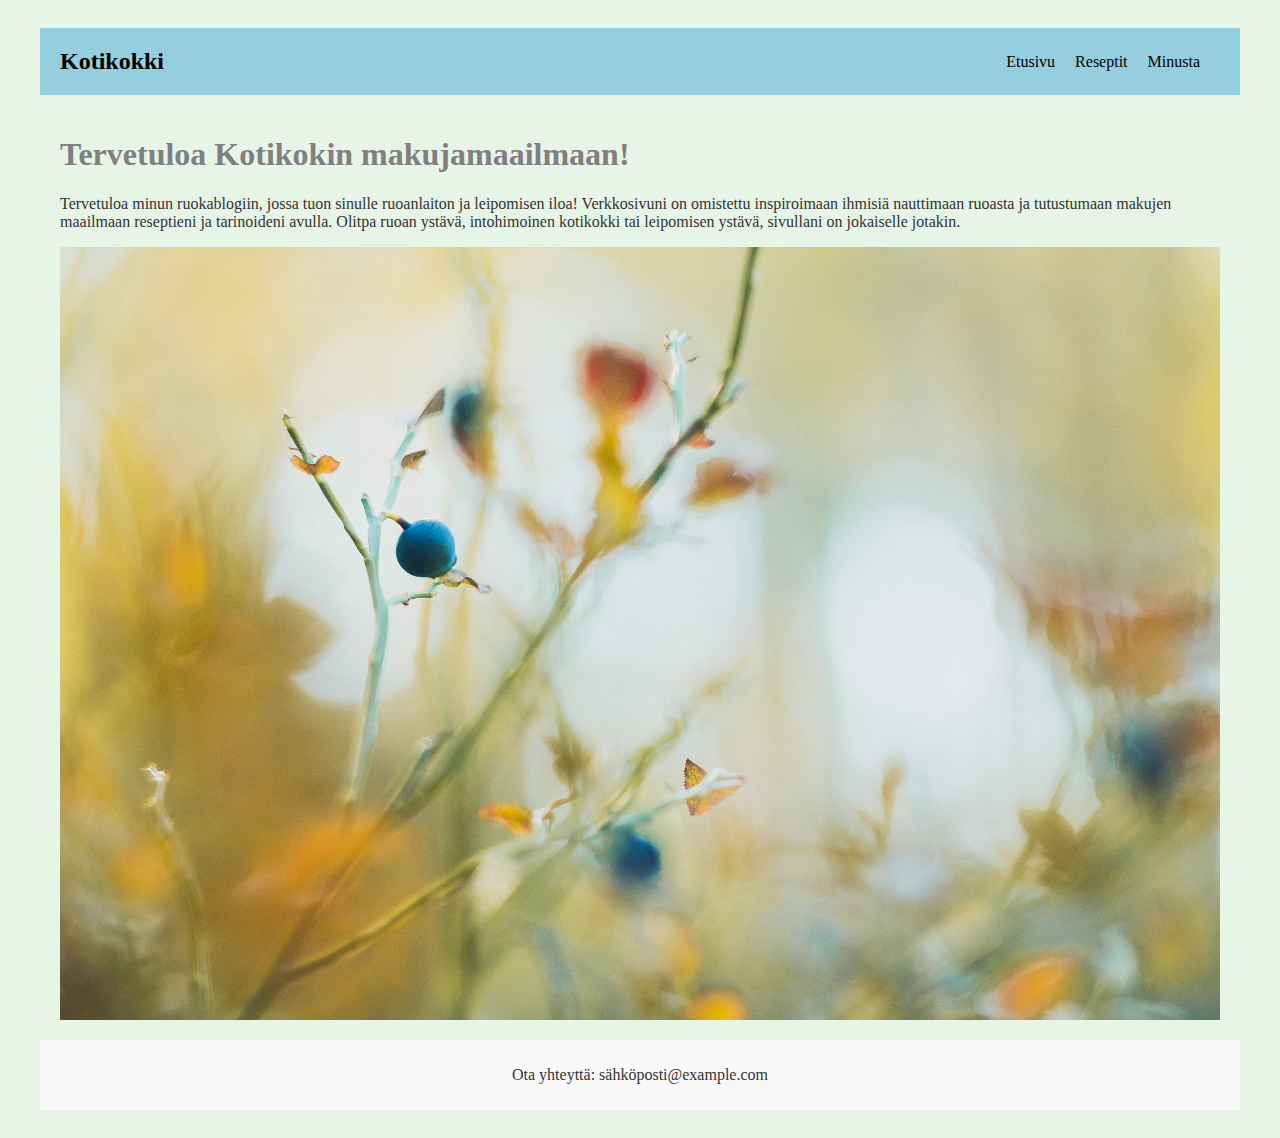
<file: index.html>
<!DOCTYPE html>
<html lang="fi">
<head>
    <meta charset="UTF-8">
    <meta name="viewport" content="width=device-width, initial-scale=1.0">
    <title>Kotikokki - Makujamaailma</title> 
    <link rel="stylesheet" href="style.css">
    <style>
        body {
            font-family: 'Times New Roman', Times, serif, sans-serif;
        }
        .container {
            max-width: 1200px;
            margin: 0 auto;
            padding: 20px;
        }
        .header {
            display: flex;
            justify-content: space-between;
            align-items: center;
            background-color: #8fcaddee;
            padding: 20px;
        }
        .logo {
            font-size: 24px;
            font-weight: bold;
        }
        .nav {
            display: flex;
        }
        .nav a {
            margin-right: 20px;
            text-decoration: none;
            color: #000000;
        }
        .content {
            padding: 20px;
        }
        .footer {
            background-color: #f9f9f9;
            padding: 10px;
            text-align: center;
        }
        .valokuva {
            max-width: 100%; /* Kuva skaalautuu näytön leveyden mukaan */
            height: auto; /* Leveyden suhteessa skaalaaminen */
        }
        @media (max-width: 768px) { /* Muutetaan kuvan kokoa, kun näyttö on pienempi kuin 768px */
            .valokuva {
                max-width: 80%;
            }
        }
    </style>   
</head>
<body>
    <div class="container">
        <div class="header">
            <div class="logo">Kotikokki</div>
            <div class="nav">
                <a href="index.html">Etusivu</a>
                <a href="reseptit.html">Reseptit</a>
                <a href="minusta.html">Minusta</a>
            </div>
        </div>
        <div class="content">
            <h1>Tervetuloa Kotikokin makujamaailmaan!</h1>
            <p>Tervetuloa minun ruokablogiin, jossa tuon sinulle ruoanlaiton ja leipomisen iloa! Verkkosivuni on omistettu inspiroimaan ihmisiä nauttimaan ruoasta ja tutustumaan makujen maailmaan reseptieni ja tarinoideni avulla. Olitpa ruoan ystävä, intohimoinen kotikokki tai leipomisen ystävä, sivullani on jokaiselle jotakin.</p>
            <img src="kuvia-suomesta-harri-saynevirta-photography-video-2048px-4.jpg" class="valokuva" alt="Kuva Suomesta">
        </div>
        <div class="footer">
            <p>Ota yhteyttä: sähköposti@example.com</p>
        </div>
    </div>
</body>
</html>
</file>
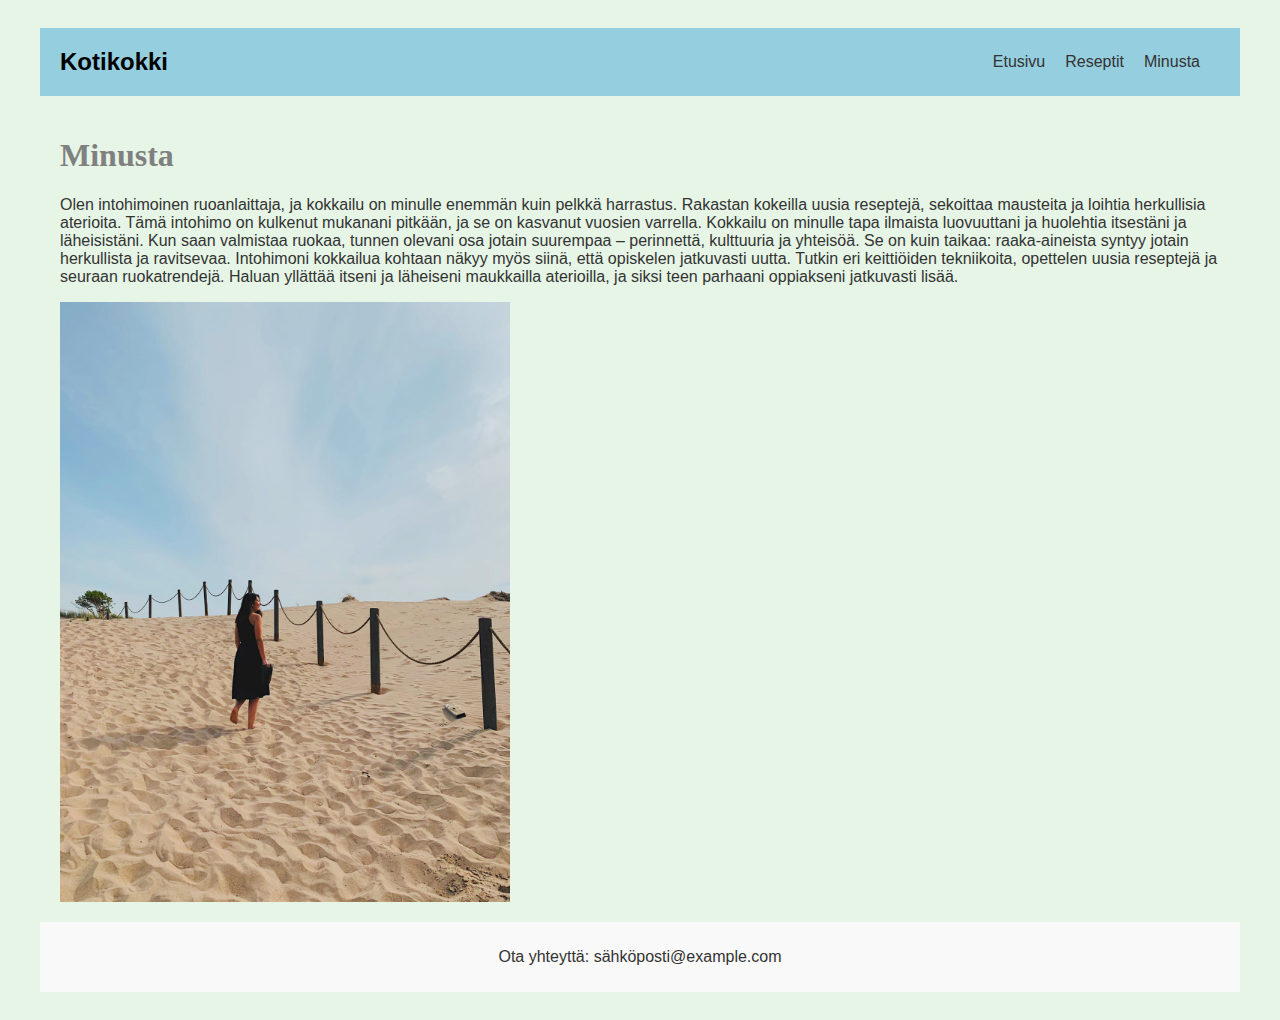
<file: minusta.html>
<!DOCTYPE html>
<html lang="fi">
<head>
<meta charset="UTF-8">
<title>Kotikokki - Makujamaailma</title>
<link rel="stylesheet" href="style.css">
<style>
    /* Tyyliä voi lisätä tähän */
    .minä {
        max-width: 100%; /* Maksimileveys 100% näytön leveydestä */
        height: auto; /* Automaattinen korkeus leveyssuhteessa */
    }
    body {
        font-family: Arial, sans-serif;
    }
    .container {
        max-width: 1200px;
        margin: 0 auto;
        padding: 20px;
    }
    .header {
        display: flex;
        justify-content: space-between;
        align-items: center;
        background-color: #8fcaddee;
        padding: 20px;
    }
    .logo {
        font-size: 24px;
        font-weight: bold;
    }
    .nav {
        display: flex;
    }
    .nav a {
        margin-right: 20px;
        text-decoration: none;
        color: #333;
    }
    .content {
        padding: 20px;
    }
    .footer {
        background-color: #f9f9f9;
        padding: 10px;
        text-align: center;
    }
    .about-me-box {
        border: 1px solid #ccc;
        padding: 10px;
    }
</style>
</head>
<body>
<div class="container">
    <div class="header">
        <div class="logo">Kotikokki</div>
        <div class="nav">
            <a href="index.html">Etusivu</a>
            <a href="reseptit.html">Reseptit</a>
            <a href="minusta.html">Minusta</a>
        </div>
    </div>
    <div class="content">
        <h1>Minusta</h1>
        <p>
            Olen intohimoinen ruoanlaittaja, ja kokkailu on minulle enemmän kuin pelkkä harrastus. 
            Rakastan kokeilla uusia reseptejä, sekoittaa mausteita ja loihtia herkullisia aterioita. 
            Tämä intohimo on kulkenut mukanani pitkään, ja se on kasvanut vuosien varrella.
            Kokkailu on minulle tapa ilmaista luovuuttani ja huolehtia itsestäni ja läheisistäni. 
            Kun saan valmistaa ruokaa, tunnen olevani osa jotain suurempaa – perinnettä, kulttuuria ja yhteisöä. 
            Se on kuin taikaa: raaka-aineista syntyy jotain herkullista ja ravitsevaa.
            Intohimoni kokkailua kohtaan näkyy myös siinä, että opiskelen jatkuvasti uutta. 
            Tutkin eri keittiöiden tekniikoita, opettelen uusia reseptejä ja seuraan ruokatrendejä. 
            Haluan yllättää itseni ja läheiseni maukkailla aterioilla, ja siksi teen parhaani oppiakseni jatkuvasti lisää.
        </p>
        <img src="kuva2.jpg" class="minä" alt="Kuva minusta kokkaamassa">
    </div>
    <div class="footer">
        <p>Ota yhteyttä: sähköposti@example.com</p>
    </div>
</div>
</body>
</html>
</file>
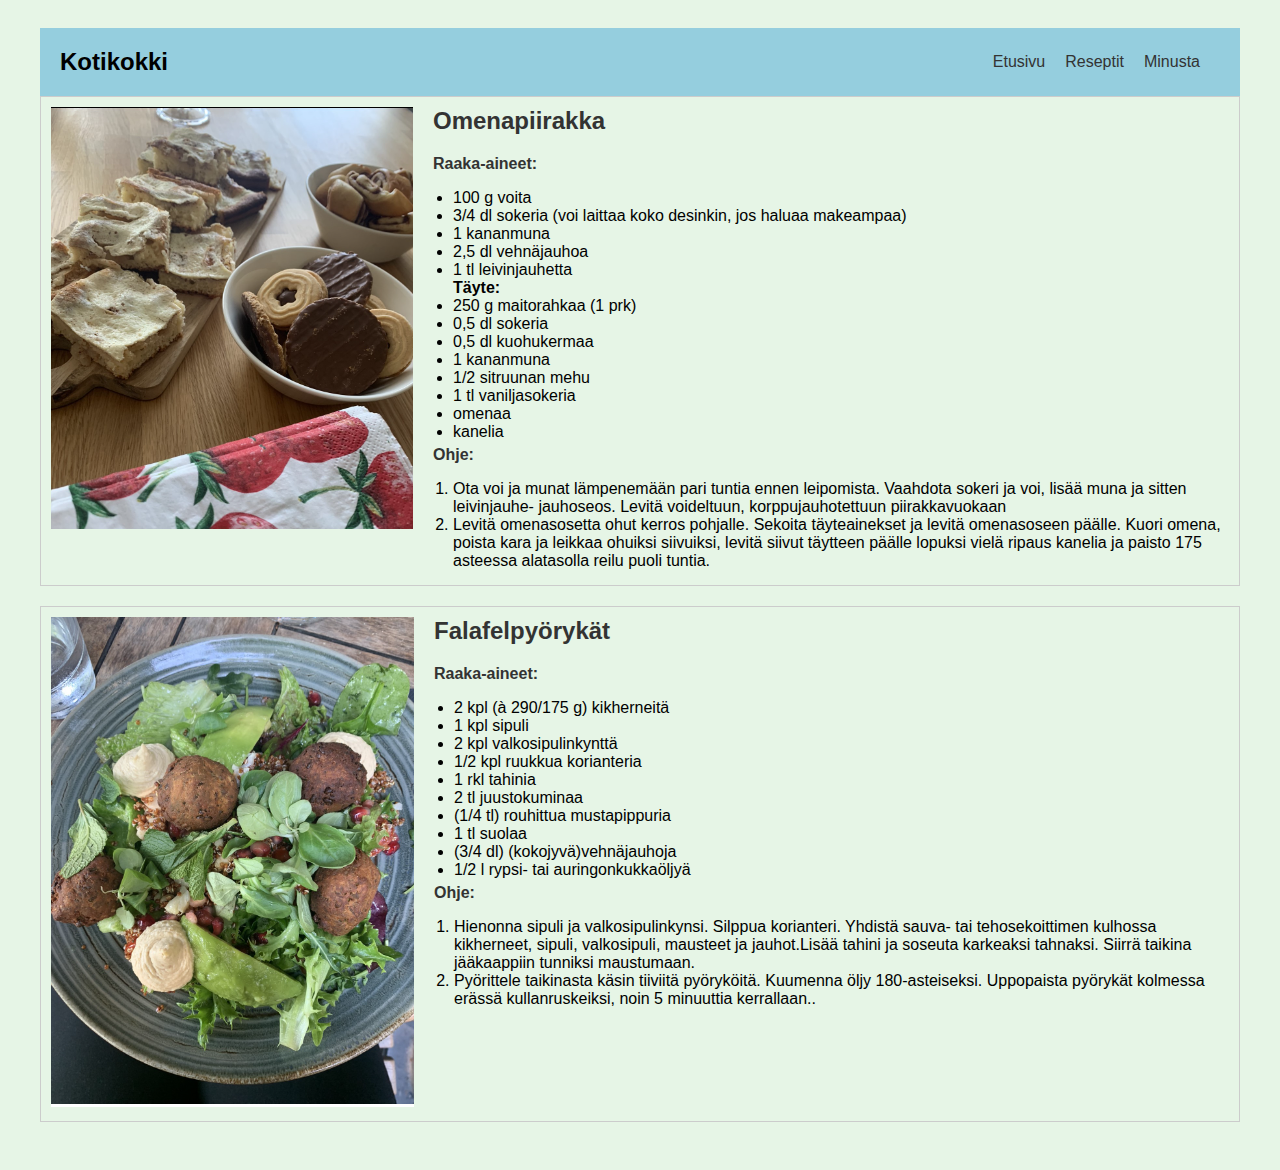
<file: reseptit.html>
<!DOCTYPE html>
<html lang="fi">
<head>
    <meta charset="UTF-8">
    <meta name="viewport" content="width=device-width, initial-scale=1.0">
    <title>Kotikokki - Makujamaailma</title>
    <link rel="stylesheet" href="style.css">
    <style>
        /* Tyyliä voi lisätä tähän */
        body {
            font-family: Arial, sans-serif;
        }
        .container {
            max-width: 1200px;
            margin: 0 auto;
            padding: 20px;
        }
        .header {
            display: flex;
            justify-content: space-between;
            align-items: center;
            background-color: #8fcaddee;
            padding: 20px;
        }
        .logo {
            font-size: 24px;
            font-weight: bold;
        }
        .nav {
            display: flex;
        }
        .nav a {
            margin-right: 20px;
            text-decoration: none;
            color: #333;
        }
        .recipe-box {
            border: 1px solid #ccc;
            padding: 10px;
            margin-bottom: 20px;
            overflow: hidden; /* varmista, että laatikko mukautuu sisältöön */
            display: flex; /* Järjestää kuvan ja tiedot rinnakkain */
        }
        .recipe-image {
            flex: 0 0 auto; /* Estää kuvan venymisen */
            margin-right: 20px;
        }
        .recipe-image img {
            max-width: 100%;
            height: auto;
        }
        .recipe-details {
            flex: 1; /* Joustava tila tekstille */
        }
        .recipe-details h2 {
            margin-top: 0;
        }
        .recipe-details p {
            margin-top: 0;
        }
        .recipe-details ul,
        .recipe-details ol {
            margin-top: 5px;
            margin-bottom: 5px;
            padding-left: 20px;
        }
    </style>
</head>
<body>
    <div class="container">
        <div class="header">
            <div class="logo">Kotikokki</div>
            <div class="nav">
                <a href="index.html">Etusivu</a>
                <a href="reseptit.html">Reseptit</a>
                <a href="minusta.html">Minusta</a>
            </div>
        </div>
        <div class="content">
            <div class="recipe-box">
                <div class="recipe-image">
                    <img src="kuva2.png" alt="Omenapiirakka">
                </div>
                <div class="recipe-details">
                    <h2>Omenapiirakka</h2>
                    <p><strong>Raaka-aineet:</strong></p>
                    <ul>
                        <li>100 g voita</li>
                        <li>3/4 dl sokeria (voi laittaa koko desinkin, jos haluaa makeampaa)</li>
                        <li>1 kananmuna</li>
                        <li>2,5 dl vehnäjauhoa</li>
                        <li>1 tl leivinjauhetta</li>
                    <strong>Täyte:</strong>
                        <li>250 g maitorahkaa (1 prk)</li>
                        <li>0,5 dl sokeria</li>
                        <li>0,5 dl kuohukermaa</li>
                        <li>1 kananmuna</li>
                        <li>1/2 sitruunan mehu</li>
                        <li>1 tl vaniljasokeria</li>
                        <li>omenaa</li>
                        <li>kanelia</li>
                    </ul>
                    <p><strong>Ohje:</strong></p>
                    <ol>
                        <li>Ota voi ja munat lämpenemään pari tuntia ennen leipomista. 
                            Vaahdota sokeri ja voi, lisää muna ja sitten leivinjauhe- 
                            jauhoseos. Levitä voideltuun, korppujauhotettuun piirakkavuokaan</li>

                        <li>Levitä omenasosetta ohut kerros pohjalle. 
                            Sekoita täyteainekset ja levitä omenasoseen päälle. 
                            Kuori omena, poista kara ja leikkaa ohuiksi siivuiksi,
                            levitä siivut täytteen päälle lopuksi vielä ripaus kanelia
                            ja paisto 175 asteessa alatasolla reilu puoli tuntia.</li>
                    </ol>
                </div>
            </div>
            <div class="recipe-box">
                <div class="recipe-image">
                    <img src="kuva1.png" alt="Falafelpyörykät">
                </div>
                <div class="recipe-details">
                    <h2>Falafelpyörykät</h2>
                    <p><strong>Raaka-aineet:</strong></p>
                    <ul>
                        <li>2 kpl (à 290/175 g) kikherneitä</li>
                        <li>1 kpl sipuli</li>
                        <li>2 kpl valkosipulinkynttä</li>
                        <li>1/2 kpl ruukkua korianteria</li>
                        <li>1 rkl tahinia</li>
                        <li>2 tl juustokuminaa</li>
                        <li>(1/4 tl) rouhittua mustapippuria</li>
                        <li>1 tl suolaa</li>
                        <li>(3/4 dl) (kokojyvä)vehnäjauhoja</li>
                        <li>1/2 l rypsi- tai auringonkukkaöljyä</li>
                    </ul>
                    <p><strong>Ohje:</strong></p>
                    <ol>
                        <li>Hienonna sipuli ja valkosipulinkynsi. Silppua korianteri.
                            Yhdistä sauva- tai tehosekoittimen kulhossa kikherneet, sipuli,
                            valkosipuli, mausteet ja jauhot.Lisää tahini ja soseuta karkeaksi
                            tahnaksi. Siirrä taikina jääkaappiin tunniksi maustumaan.
                        </li>
                        <li>Pyörittele taikinasta käsin tiiviitä pyöryköitä. 
                            Kuumenna öljy 180-asteiseksi.
                            Uppopaista pyörykät kolmessa erässä kullanruskeiksi, 
                            noin 5 minuuttia kerrallaan..</li>
                    </ol>
                </div>
            </div>
        </div>
    </div>
</body>
</html>
</file>
<file: style.css>
h1 {
    font: size 5rem;
    font-family: sant-serif; 

}


.valokuva {
    height: 60vh;
    width: 140vh;
    margin-left: auto; 
    margin-right: auto;
    display:block
}

/* Tyyli.css */

/* Taustaväri */
body {
    background-color: #E6F5E6; /* Vaalean vihreä */
}

/* Tekstin väri */
p, h1, h2, h3 {
    color: #333; /* Tummanharmaa */
}

/* Linkkien väri */
a {
    color: #008000; /* Tummanvihreä */
    text-decoration: none; /* Poista alleviivaukset */
}

/* Hover-efekti linkeille */
a:hover {
    color: #006400; /* Tumma vihreä */
}

.minä {
    height: 50vh;
    width: 50vh;
    margin-left: auto
    margin-right:auto;
    display:block
}

h1 {
  color: grey;
}
</file>
